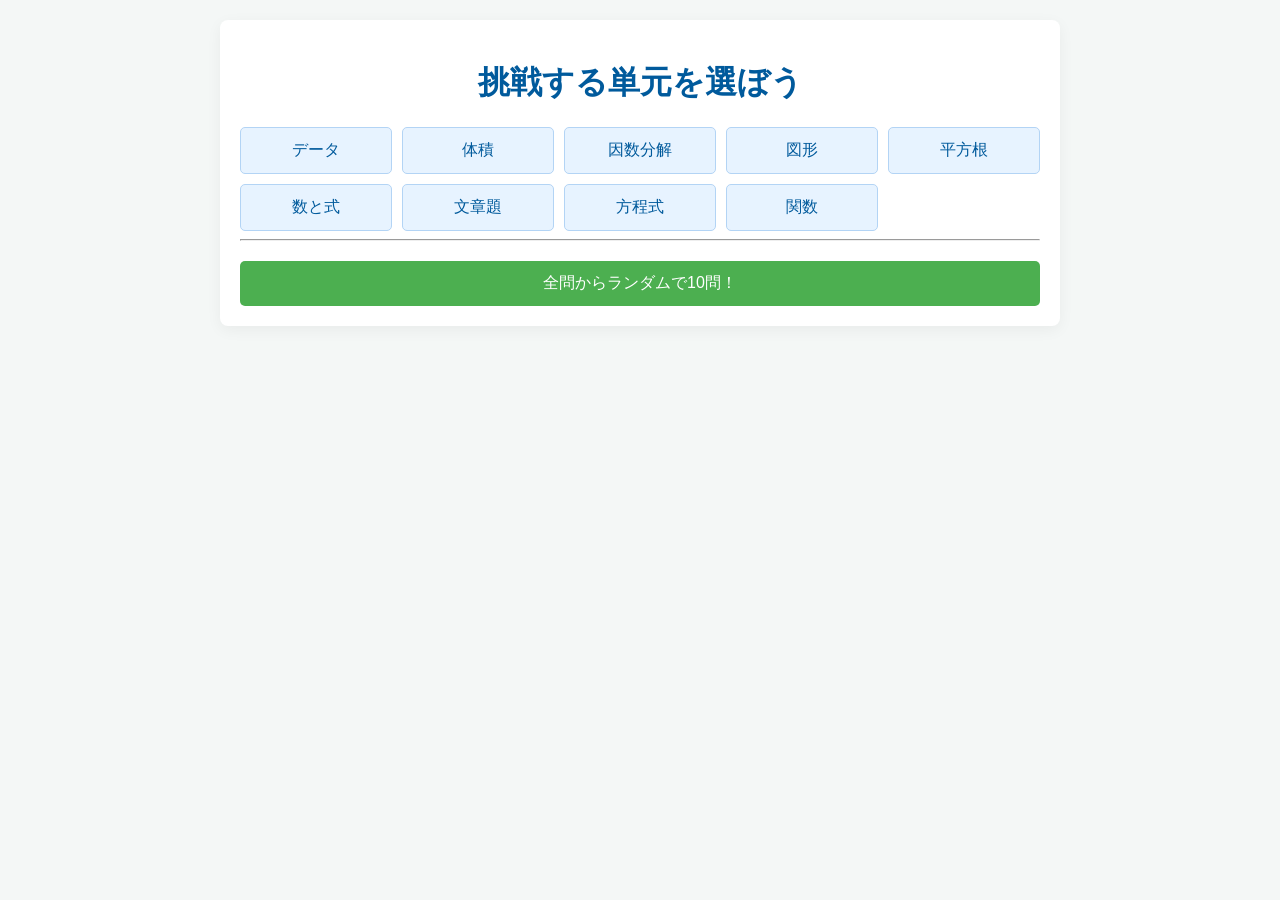
<file: index.html>
<!DOCTYPE html>
<html lang="ja">
<head>
    <meta charset="UTF-8">
    <meta name="viewport" content="width=device-width, initial-scale=1.0">
    <title>高校入試数学 チャレンジ</title>
    <link rel="stylesheet" href="style.css">
</head>
<body>
    <div class="container">
        <h1>挑戦する単元を選ぼう</h1>
        <div id="tag-buttons-container" class="button-grid">
            <!-- JavaScriptでボタンを動的に生成 -->
        </div>
        <hr>
        <div class="list-container">
            <a href="problem.html?tag=random10" class="random-button">全問からランダムで10問！</a>
        </div>
    </div>
    <script src="index.js"></script>
</body>
</html>
</file>
<file: style.css>
/* style.css */
body {
    font-family: -apple-system, BlinkMacSystemFont, 'Segoe UI', Roboto, 'Helvetica Neue', Arial, sans-serif;
    background-color: #f4f7f6;
    color: #333;
    margin: 0;
    padding: 20px;
}
.container { max-width: 800px; margin: 0 auto; background-color: #fff; padding: 20px; border-radius: 8px; box-shadow: 0 4px 15px rgba(0,0,0,0.05); }
h1 { text-align: center; color: #005a9c; }
.button-grid { display: grid; grid-template-columns: repeat(auto-fit, minmax(150px, 1fr)); gap: 10px; margin-top: 20px; }
.tag-button, .random-button, .choice-button { padding: 12px; border: none; border-radius: 5px; font-size: 1rem; cursor: pointer; text-align: center; text-decoration: none; transition: transform 0.2s, box-shadow 0.2s; }
.tag-button { background-color: #e7f3ff; color: #005a9c; border: 1px solid #b3d4f5; }
.random-button { display: block; background-color: #4caf50; color: white; margin-top: 20px; }
#problem-card { padding: 20px; }
#question-header { display: flex; justify-content: space-between; align-items: center; border-bottom: 1px solid #eee; padding-bottom: 10px; margin-bottom: 20px;}
#question-number { font-weight: bold; font-size: 1.2rem; }
#question-tags { font-size: 0.9rem; color: #666; background-color: #f0f0f0; padding: 3px 8px; border-radius: 5px; }
#question-text-container { min-height: 80px; font-size: 1.2rem; line-height: 1.6; }
.choice-button { background-color: #f8f9fa; color: #333; border: 1px solid #ddd; }
.choice-button:hover:not(:disabled) { background-color: #e9ecef; }
.choice-button.correct, .choice-button.correct-highlight { background-color: #d4edda !important; color: #155724 !important; border-color: #c3e6cb !important; }
.choice-button.incorrect { background-color: #f8d7da !important; color: #721c24 !important; border-color: #f5c6cb !important; }
#feedback-container { margin-top: 20px; font-size: 1.2rem; font-weight: bold; min-height: 30px; }
.feedback-correct { color: #155724; }
.feedback-incorrect { color: #721c24; }
#navigation-container { text-align: right; margin-top: 20px; }
#next-button { background-color: #007bff; color: white; padding: 10px 25px; }
.back-link { display: inline-block; margin-top: 20px; text-decoration: none; color: #005a9c; }
</file>
